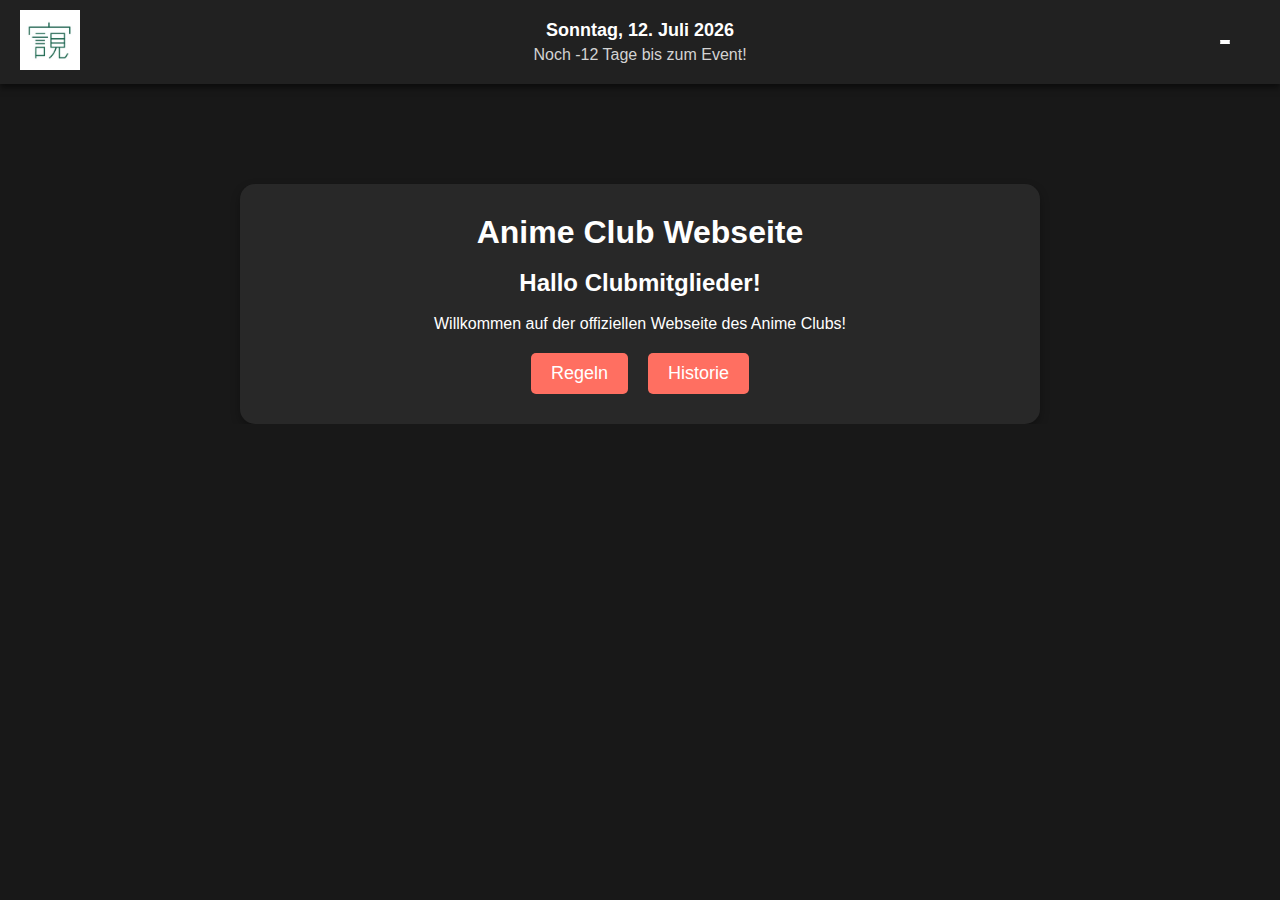
<file: index.html>
<!DOCTYPE html>
<html lang="de">
<head>
  <meta charset="UTF-8">
  <meta name="viewport" content="width=device-width, initial-scale=1.0">
  <meta name="description" content="Anime Club Webseite">
  <title>Anime Club Webseite</title>
  <link rel="stylesheet" href="styles.css">
  <script src="script.js" defer></script>
</head>
<body>
  <!-- Navigation -->
  <header class="navbar">
    <!-- Logo (innerhalb von navbar, links) -->
    <div class="logo">
      <img src="images/LOGOJPG" alt="Anime Club Logo">
    </div>
    
    <!-- Datum & Countdown (zentriert) -->
    <div class="date-container">
      <span id="event-date" onclick="toggleDatePicker()"></span>
      <input type="date" id="date-picker" style="display: none;">
      <p id="countdown"></p>
    </div>
  
    <!-- Menü Container (rechts) -->
    <div class="menu-container">
      <div class="menu-icon">
        <div></div>
        <div></div>
        <div></div>
      </div>
      <div class="dropdown">
        <a href="index.html">Home</a>
        <a href="mitglieder.html">Mitglieder</a>
      </div>
    </div>
  </header>
        
  <!-- Hauptinhalt -->
  <main class="container">
    <h1>Anime Club Webseite</h1>
    <br>
    <h2>Hallo Clubmitglieder!</h2>
    <br>
    <p>Willkommen auf der offiziellen Webseite des Anime Clubs!</p>

    <!-- Buttons für Regeln & Historie -->
    <div class="button-container">
      <a href="https://docs.google.com/document/d/1w8EJo5GA3NcuZlHRPgInQkRITC8mClfMO3SEhgB34Po/edit?tab=t.d6pnuaaoc7b6" class="button">Regeln</a>
      <a href="https://docs.google.com/document/d/1w8EJo5GA3NcuZlHRPgInQkRITC8mClfMO3SEhgB34Po/edit" class="button">Historie</a>
    </div>
  </main>
</body>
</html>
</file>
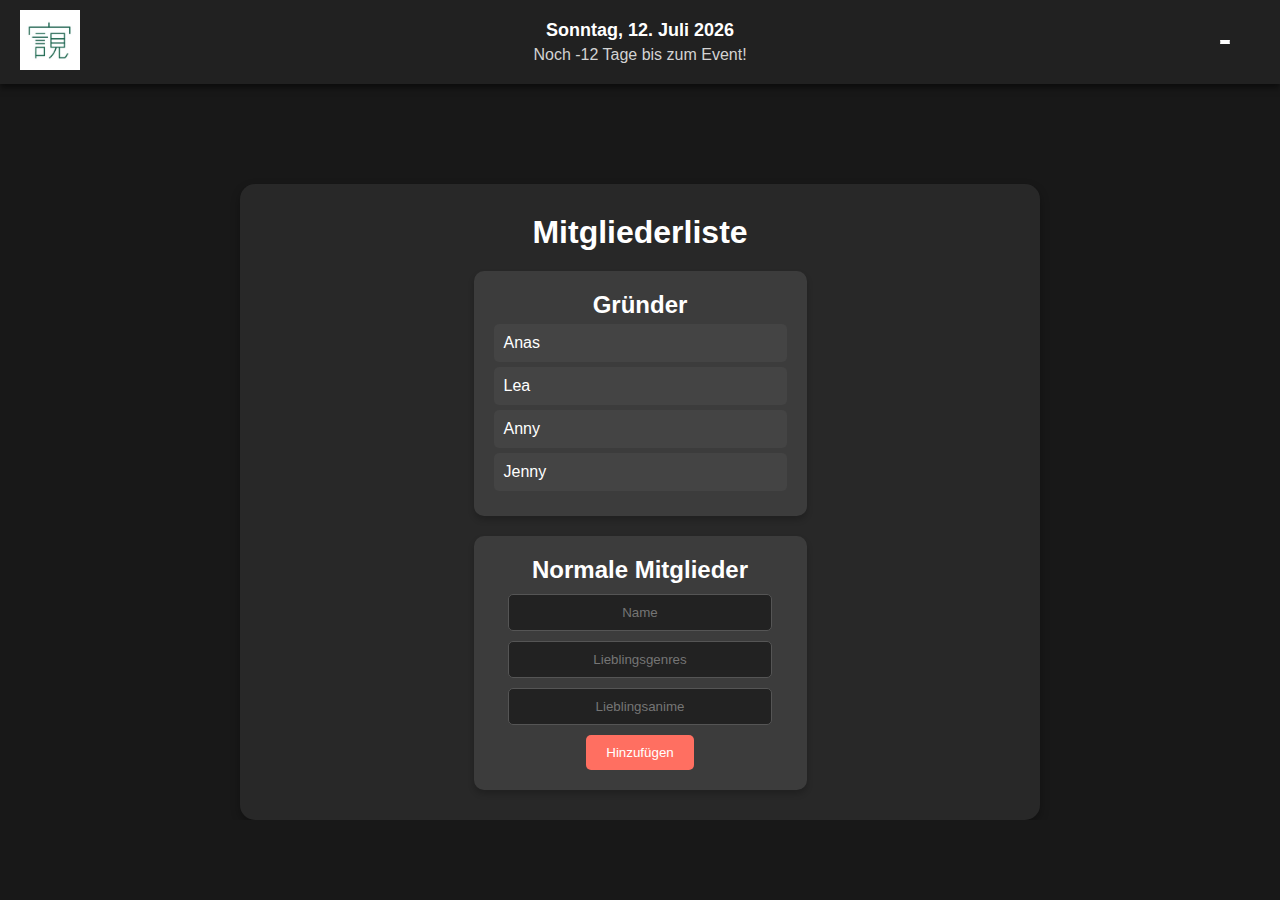
<file: mitglieder.html>
<!DOCTYPE html>
<html lang="de">
<head>
  <meta charset="UTF-8">
  <meta name="viewport" content="width=device-width, initial-scale=1.0">
  <meta name="description" content="Mitglieder des Anime Clubs">
  <title>Mitglieder - Anime Club</title>
  <link rel="stylesheet" href="styles.css">
  <script src="script.js" defer></script>
</head>
<body>
  <!-- Navigation -->
  <header class="navbar">
    <!-- Logo (innerhalb von navbar, links) -->
    <div class="logo">
      <img src="images/LOGOJPG" alt="Anime Club Logo">
    </div>
    
    <!-- Datum & Countdown (zentriert) -->
    <div class="date-container">
      <span id="event-date" onclick="toggleDatePicker()"></span>
      <input type="date" id="date-picker" style="display: none;">
      <p id="countdown"></p>
    </div>
  
    <!-- Menü Container (rechts) -->
    <div class="menu-container">
      <div class="menu-icon">
        <div></div>
        <div></div>
        <div></div>
      </div>
      <div class="dropdown">
        <a href="index.html">Home</a>
        <a href="mitglieder.html">Mitglieder</a>
      </div>
    </div>
  </header>

  <!-- Mitgliederbereich -->
  <main class="container">
    <h1>Mitgliederliste</h1>
    <div class="mitglieder-container">
      <!-- Gründer Mitglieder -->
      <div class="gründer">
        <h2>Gründer</h2>
        <ul>
          <li>Anas</li>
          <li>Lea</li>
          <li>Anny</li>
          <li>Jenny</li>
        </ul>
      </div>

      <!-- Normale Mitglieder -->
      <div class="normale-mitglieder">
        <h2>Normale Mitglieder</h2>
        <ul id="mitglied-liste"></ul>

        <!-- Formular zum Hinzufügen eines neuen Mitglieds -->
        <div class="mitglied-form">
          <input type="text" id="mitglied-name" placeholder="Name">
          <input type="text" id="mitglied-genre" placeholder="Lieblingsgenres">
          <input type="text" id="mitglied-anime" placeholder="Lieblingsanime">
          <button onclick="hinzufuegenMitglied()">Hinzufügen</button>
        </div>
      </div>
    </div>
  </main>
</body>
</html>
</file>
<file: styles.css>
/* ==========================================================================
   UNIVERSAL & GLOBAL STYLES
   ========================================================================== */
*, *::before, *::after {
  box-sizing: border-box;
  margin: 0;
  padding: 0;
}

html, body {
  width: 100%;
  max-width: 100vw;
  overflow-x: hidden;
  margin: 0;
  padding: 0;
}

body {
  background: #181818;
  color: white;
  font-family: Arial, sans-serif;
  text-align: center;
}

/* ==========================================================================
   NAVIGATION & HEADER-BEREICH
   ========================================================================== */

/* Logo-Container innerhalb der Navbar */
.logo {
  /* Da die Navbar als Flexcontainer arbeitet, wird dieses Element automatisch links positioniert */
}

.logo img {
  height: 60px; /* Höhe des Logos an die Navbar anpassen */
  width: auto;
}

.navbar {
  position: relative;
  display: flex;
  align-items: center;
  justify-content: space-between;
  padding: 10px 20px;
  background: #212121;
  box-shadow: 0 4px 6px rgba(0, 0, 0, 0.5);
  z-index: 100;
  min-height: 80px;
}

.date-container {
  position: absolute;
  left: 50%;
  top: 50%;
  transform: translate(-50%, -50%);
  display: flex;
  flex-direction: column;
  align-items: center;
  font-size: 18px;
  font-weight: bold;
  color: white;
}

#countdown {
  font-size: 16px;
  font-weight: normal;
  color: lightgray;
  margin-top: 5px;
}

#date-picker {
  display: none;
  background: #282828;
  border: 1px solid #555;
  color: white;
  border-radius: 5px;
  padding: 5px;
  font-size: 16px;
  position: absolute;
  top: 100%;
  left: 50%;
  transform: translateX(-50%);
  z-index: 200;
  width: auto;
}

.menu-container {
  position: relative;
  margin-left: auto;
  display: flex;
  align-items: center;
  cursor: pointer;
  overflow: visible;
  padding: 10px 20px;
}

.menu-icon {
  position: relative;
  z-index: 10;
  display: flex;
  flex-direction: column;
  justify-content: space-between;
  width: 30px;
  height: 24px;
  cursor: pointer;
  padding: 10px;
}

.menu-icon div {
  height: 4px;
  width: 100%;
  background-color: white;
  border-radius: 2px;
}

.dropdown {
  display: none;
  position: absolute;
  top: 40px;
  right: 10px;
  background: #282828;
  padding: 10px 0;
  border-radius: 5px;
  box-shadow: 0px 4px 6px rgba(0, 0, 0, 0.5);
  z-index: 1000;
  min-width: 150px;
}

.dropdown.show {
  display: block;
}

.dropdown a {
  display: block;
  padding: 10px 20px;
  text-decoration: none;
  color: white;
  font-size: 16px;
}

.dropdown a:hover {
  background-color: #383838;
}

/* ==========================================================================
   HAUPTINHALT & LAYOUT
   ========================================================================== */
.container {
  margin: 100px auto 0;
  padding: 30px;
  background: #282828;
  border-radius: 15px;
  box-shadow: 0 4px 10px rgba(0, 0, 0, 0.3);
  width: 90%;
  max-width: 800px;
  text-align: center;
}

.button-container {
  display: flex;
  justify-content: center;
  gap: 20px;
  margin-top: 20px;
}

.button {
  text-decoration: none;
  padding: 10px 20px;
  background-color: #ff6f61;
  color: white;
  font-size: 18px;
  border-radius: 5px;
  transition: background 0.3s ease;
}

.button:hover {
  background-color: #e63946;
}

/* ==========================================================================
   MITGLIEDERBEREICH
   ========================================================================== */
.mitglieder-container {
  display: flex;
  flex-direction: column;
  align-items: center;
  justify-content: center;
  gap: 20px; 
  margin-top: 20px;
}

.gründer, .normale-mitglieder {
  background: #3c3c3c;
  padding: 20px;
  border-radius: 10px;
  box-shadow: 0 4px 6px rgba(0, 0, 0, 0.2);
  width: 45%;
  min-width: 300px;
  text-align: center;
}

/* ==========================================================================
   FORMULAR FÜR MITGLIEDER
   ========================================================================== */
.mitglied-form input {
  display: block;
  width: 90%;
  margin: 10px auto;
  padding: 10px;
  border: 1px solid #555;
  background: #222;
  color: white;
  border-radius: 5px;
  text-align: center;
}

.mitglied-form button {
  padding: 10px 20px;
  background: #ff6f61;
  color: white;
  border: none;
  border-radius: 5px;
  cursor: pointer;
  transition: background 0.3s ease;
}

.mitglied-form button:hover {
  background: #e63946;
}

/* ==========================================================================
   MITGLIEDERLISTE
   ========================================================================== */
ul {
  list-style: none;
  padding: 0;
}

li {
  background: #444;
  padding: 10px;
  margin: 5px 0;
  border-radius: 5px;
  display: flex;
  justify-content: space-between;
  align-items: center;
}

.mitglied-item {
  display: flex;
  justify-content: space-between; 
  align-items: center;
  background: #444;
  padding: 15px;
  margin: 10px 0;
  border-radius: 5px;
}

.mitglied-info {
  text-align: left;
}

.mitglied-info h3 {
  margin: 0;
  font-size: 18px;
  color: #ff6f61;
}

.mitglied-info p {
  margin: 5px 0 0;
  color: #ddd;
}

button.löschen {
  padding: 5px 10px;
  background: red;
  color: white;
  border: none;
  border-radius: 5px;
  cursor: pointer;
}

button.löschen:hover {
  background: darkred;
}

/* ==========================================================================
   RESPONSIVE DESIGN FÜR MOBILE & TABLET
   ========================================================================== */
@media (max-width: 768px) {
  html, body {
    width: 100%;
    max-width: 100vw;
    overflow-x: hidden;
  }
  
  .navbar {
    position: relative;
    flex-direction: row;
    align-items: center;
    justify-content: space-between;
    padding: 15px 10px;
    min-height: 80px;
  }
  
  .date-container {
    position: absolute;
    left: 50%;
    top: 50%;
    transform: translate(-50%, -50%);
    margin-bottom: 0;
    font-size: 16px;
  }
  
  #date-picker {
    top: 100%;
    left: 50%;
    transform: translateX(-50%);
  }
  
  .menu-container {
    position: relative;
    right: auto;
    top: auto;
    transform: none;
    margin-top: 0;
  }
  
  .container {
    margin-top: 80px;
    padding: 20px;
    width: 95%;
  }
  
  .mitglieder-container {
    flex-direction: column;
    align-items: center;
  }
  
  .gründer, .normale-mitglieder {
    width: 90%;
  }
  
  .button-container {
    flex-direction: column;
    gap: 10px;
  }
  
  .menu-icon {
    width: 35px;
    height: 28px;
    padding: 10px;
  }
  
  .menu-icon div {
    height: 4px;
  }
}
</file>
